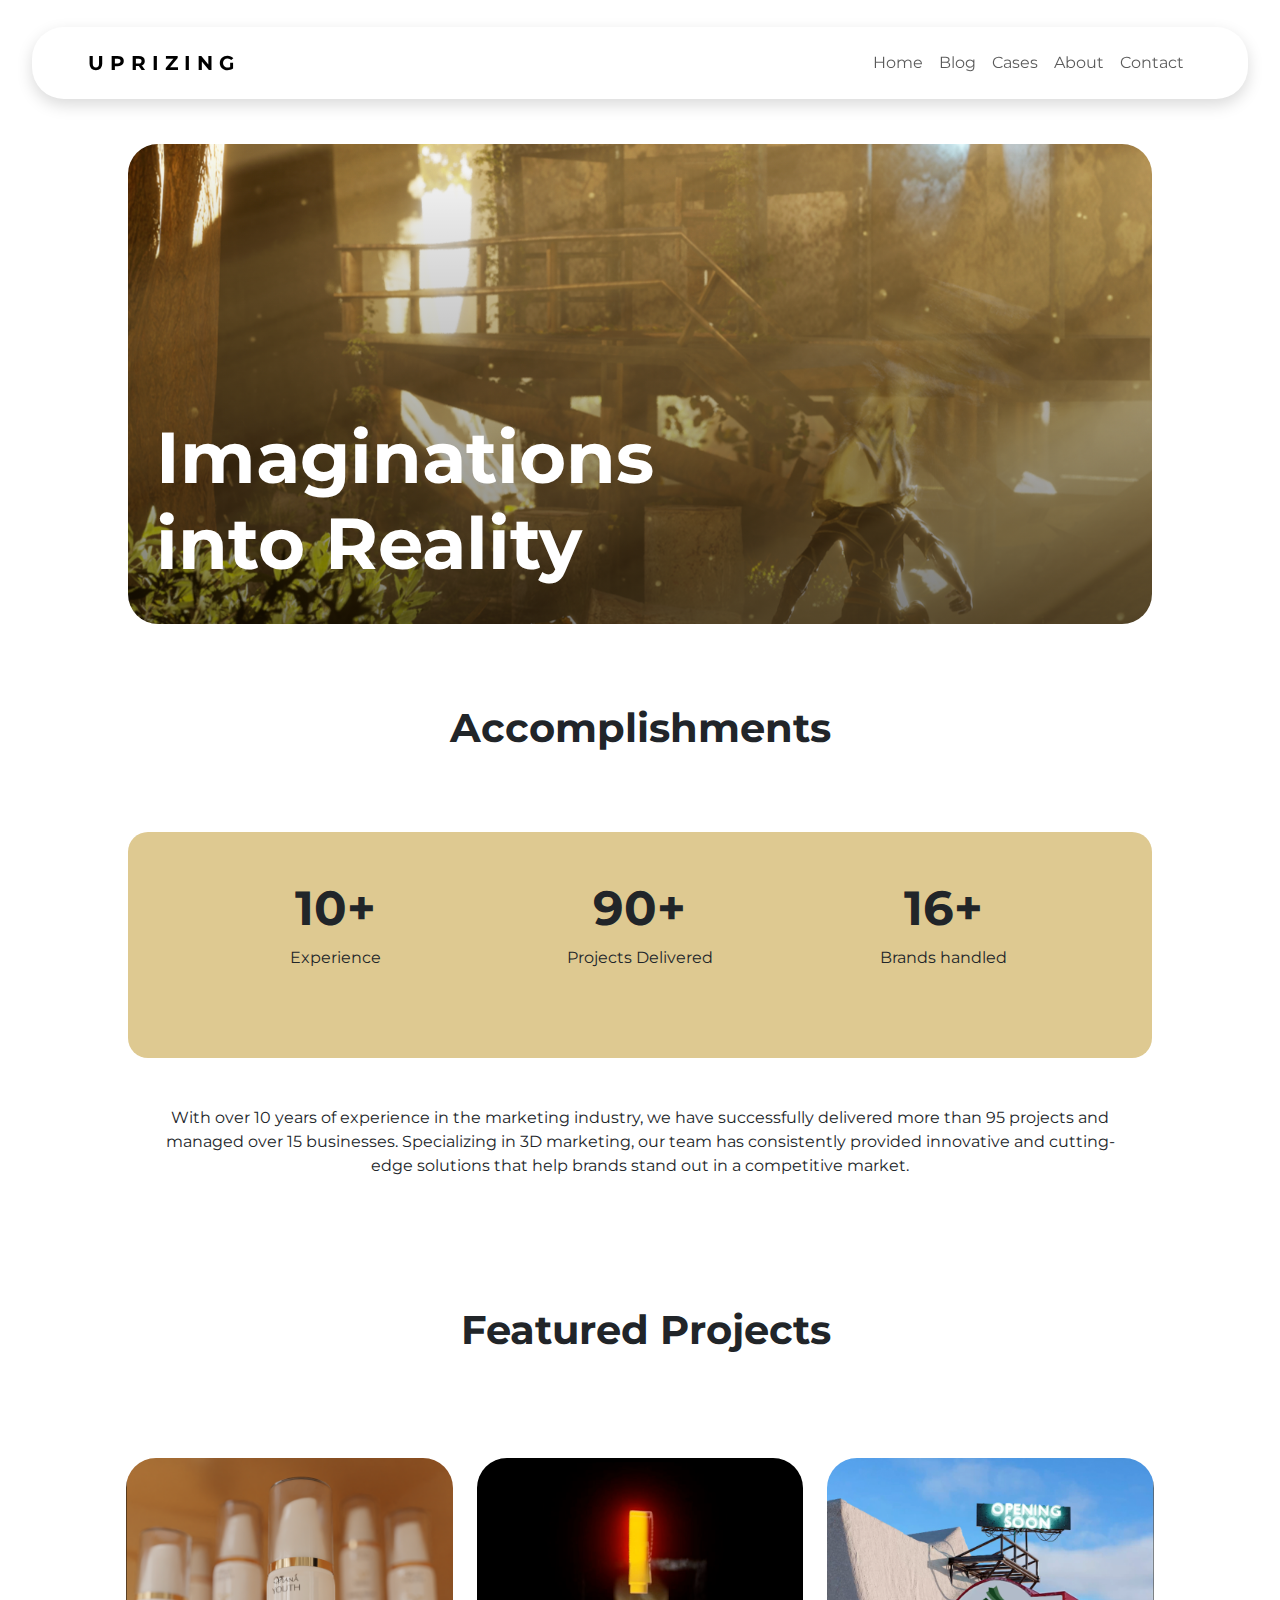
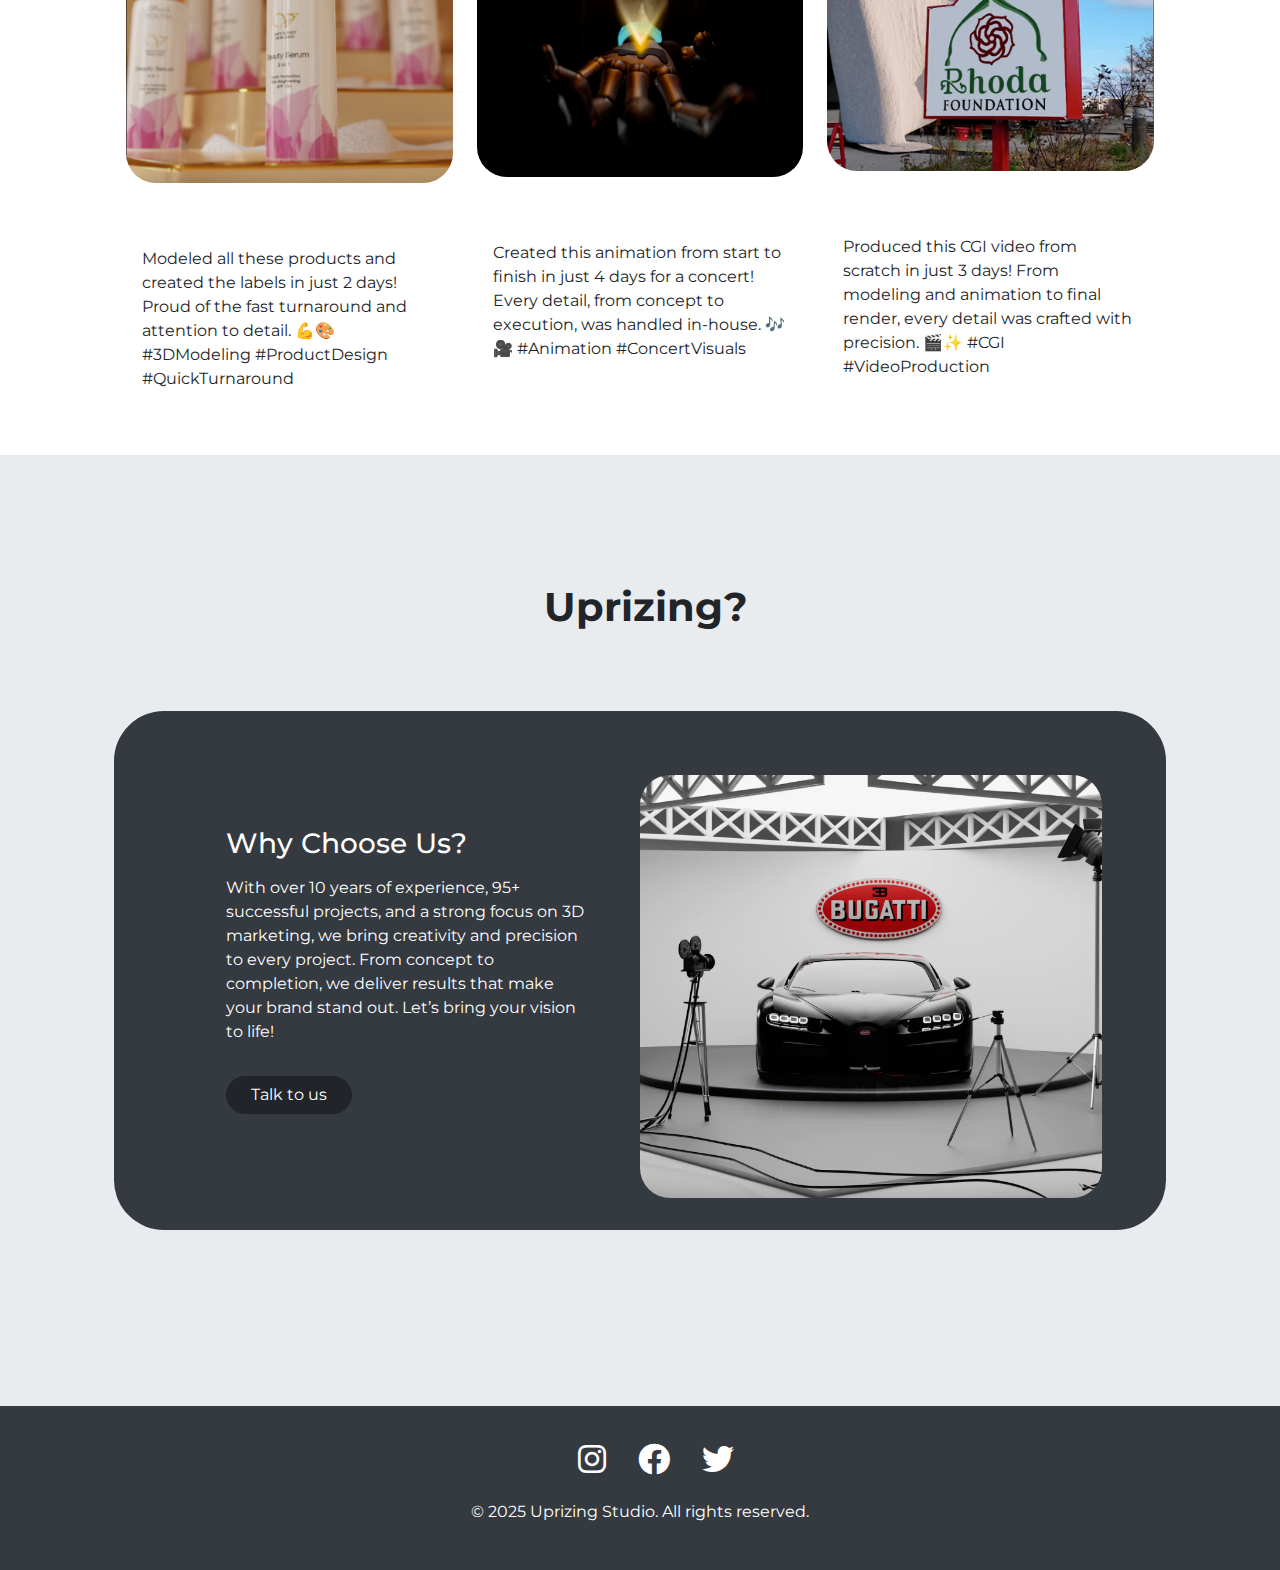
<file: index.html>
<!DOCTYPE html>
<html lang="en" itemscope itemtype="https://schema.org/WebPage">
<head>
  <meta charset="UTF-8">
  <meta name="viewport" content="width=device-width, initial-scale=1.0">
  <title>Uprizing Studios</title>
  
  <!-- Google Fonts: Montserrat -->
  <link href="https://fonts.googleapis.com/css2?family=Montserrat:wght@400;500;600&display=swap" rel="stylesheet">
  
  <!-- Bootstrap CSS -->
  <link href="https://cdn.jsdelivr.net/npm/bootstrap@5.3.3/dist/css/bootstrap.min.css" rel="stylesheet">
  
  <!-- Custom CSS -->
  <link rel="stylesheet" href="css/style.css">
  
  <!-- Material Symbols Font -->
  <link href="https://fonts.googleapis.com/css2?family=Material+Symbols+Outlined" rel="stylesheet" />
  
  <!-- Font Awesome -->
  <link rel="stylesheet" href="https://cdnjs.cloudflare.com/ajax/libs/font-awesome/6.0.0-beta3/css/all.min.css">
  
  <!-- Schema Markup (JSON-LD) for better SEO -->
  <script type="application/ld+json">
    {
      "@context": "https://schema.org",
      "@type": "Organization",
      "name": "Uprizing Studios",
      "url": "https://www.uprizingstudios.com",
      "logo": "https://www.uprizingstudios.com/images/logo.png",
      "contactPoint": {
        "@type": "ContactPoint",
        "telephone": "+1-555-555-5555",
        "contactType": "Customer Service"
      }
    }
  </script>
</head>
<body itemscope itemtype="https://schema.org/WebPage">

  <!-- Skip Link -->
  <a href="#main-content" class="skip-link" role="link" aria-label="Skip to main content"> 
    <span class="material-symbols-outlined">
        arrow_downward
    </span> 
  </a>

  <header role="banner" itemscope itemtype="https://schema.org/WPHeader">
    <nav class="navbar navbar-expand-lg navbar-light custom-navbar" role="navigation" aria-label="Primary Navigation" itemscope itemtype="https://schema.org/SiteNavigationElement">
      <div class="container-fluid px-4">
        <a class="navbar-brand fw-bold" href="index.html" itemprop="url">U P R I Z I N G</a>
        <button class="navbar-toggler" type="button" data-bs-toggle="collapse" data-bs-target="#navbarNav" aria-controls="navbarNav" aria-expanded="false" aria-label="Toggle navigation">
          <span class="navbar-toggler-icon"></span>
        </button>
        <div class="collapse navbar-collapse" id="navbarNav">
          <ul class="navbar-nav ms-auto" role="list">
            <li class="nav-item" role="listitem"><a class="nav-link" href="index.html" role="link">Home</a></li>
            <li class="nav-item" role="listitem"><a class="nav-link" href="blog.html" role="link">Blog</a></li>
            <li class="nav-item" role="listitem"><a class="nav-link" href="cases.html" role="link">Cases</a></li>
            <li class="nav-item" role="listitem"><a class="nav-link" href="about.html" role="link">About</a></li>
            <li class="nav-item" role="listitem"><a class="nav-link" href="contact.html" role="link">Contact</a></li>
          </ul>
        </div>
      </div>
    </nav>
  </header>

  <main role="main" itemscope itemtype="https://schema.org/MainContentOfPage">
    <!-- Hero Section -->
    <section class="hero" role="region" aria-labelledby="hero-heading">
      <div class="container text-center">
        <h1 class="display-2 fw-bold" id="hero-heading" role="heading" aria-level="1" itemprop="headline">Imaginations<br> into Reality</h1>
      </div>
    </section>

    <!-- Stats Section -->
    <section  id="main-content" class="stats text-center" role="region" aria-labelledby="stats-heading">
      <h2 class="display-6 fw-bold" id="stats-heading" role="heading" aria-level="2">Accomplishments</h2>
      <div class="container1">
        <div class="row">
          <div class="col-12 col-md-4 mb-4">
            <h3 class="display-5 fw-bold">10+</h3>
            <p>Experience</p>
          </div>
          <div class="col-12 col-md-4 mb-4">
            <h3 class="display-5 fw-bold">90+</h3>
            <p>Projects Delivered</p>
          </div>
          <div class="col-12 col-md-4 mb-4">
            <h3 class="display-5 fw-bold">16+</h3>
            <p>Brands handled</p>
          </div>
        </div>
      </div>
      <p class="info" role="doc-subtitle">
        With over 10 years of experience in the marketing industry, we have successfully delivered more than 95 projects and managed over 15 businesses. Specializing in 3D marketing, our team has consistently provided innovative and cutting-edge solutions that help brands stand out in a competitive market.
      </p>
    </section>

    <!-- Featured Projects -->
    <section class="py-5" role="region" aria-labelledby="featured-heading">
      <div class="container">
        <h2 class="display-6 fw-bold" id="featured-heading" role="heading" aria-level="2">Featured Projects</h2>
        <div class="row g-4">
          <div class="col-12 col-md-4">
            <div class="card" role="article" itemscope itemtype="https://schema.org/CreativeWork">
              <img src="images/vianabottle.png" class="card-img-top" alt="Project 1" itemprop="image">
              <div class="card-body">
                <p class="card-text" itemprop="description">Modeled all these products and created the labels in just 2 days! Proud of the fast turnaround and attention to detail. 💪🎨 #3DModeling #ProductDesign #QuickTurnaround</p>
              </div>
            </div>
          </div>
          <div class="col-12 col-md-4">
            <div class="card" role="article" itemscope itemtype="https://schema.org/CreativeWork">
              <img src="images/robothand.png" class="card-img-top" alt="Project 2" itemprop="image">
              <div class="card-body">
                <p class="card-text" itemprop="description">Created this animation from start to finish in just 4 days for a concert! Every detail, from concept to execution, was handled in-house. 🎶🎥 #Animation #ConcertVisuals</p>
              </div>
            </div>
          </div>
          <div class="col-12 col-md-4">
            <div class="card" role="article" itemscope itemtype="https://schema.org/CreativeWork">
              <img src="images/cgibrand.png" class="card-img-top" alt="Project 3" itemprop="image">
              <div class="card-body">
                <p class="card-text" itemprop="description">Produced this CGI video from scratch in just 3 days! From modeling and animation to final render, every detail was crafted with precision. 🎬✨ #CGI #VideoProduction</p>
              </div>
            </div>
          </div>
        </div>
      </div>
    </section>

    <!-- Why Us Section -->
    <section class="why-us py-5" role="region" aria-labelledby="why-us-heading">
      <div class="container">
        <h2 class="display-6 fw-bold" id="why-us-heading" role="heading" aria-level="2">Uprizing?</h2>
        <div class="card3">
          <div class="row g-0 align-items-center">
            <div class="col-12 col-md-6 p-5">
              <h3 class="mb-3">Why Choose Us?</h3>
              <p class="card-text">With over 10 years of experience, 95+ successful projects, and a strong focus on 3D marketing, we bring creativity and precision to every project. From concept to completion, we deliver results that make your brand stand out. Let’s bring your vision to life!</p>
              <a href="contact.html" class="btn btn-dark text-white rounded-pill px-4 mt-3" role="button">Talk to us</a>
            </div>
            <div class="col-12 col-md-6">
              <img src="images/bugatticar.png" alt="photo of the Bugatti car" class="img-fluid w-100 h-100 object-fit-cover">
            </div>
          </div>
        </div>
      </div>
    </section>
  </main>

  <footer class="text-center" role="contentinfo" itemscope itemtype="https://schema.org/WPFooter">
    <div class="social-links">
      <ul role="list">
        <li role="listitem"><a href="#" role="link"><i class="fab fa-instagram"></i></a></li>
        <li role="listitem"><a href="#" role="link"><i class="fab fa-facebook"></i></a></li>
        <li role="listitem"><a href="#" role="link"><i class="fab fa-twitter"></i></a></li>
      </ul>
    </div>
    <div class="container">
      <p>&copy; 2025 Uprizing Studio. All rights reserved.</p>
    </div>
  </footer>

  <!-- Bootstrap JS -->
  <script src="https://cdn.jsdelivr.net/npm/bootstrap@5.3.3/dist/js/bootstrap.bundle.min.js"></script>
</body>
</html>
</file>
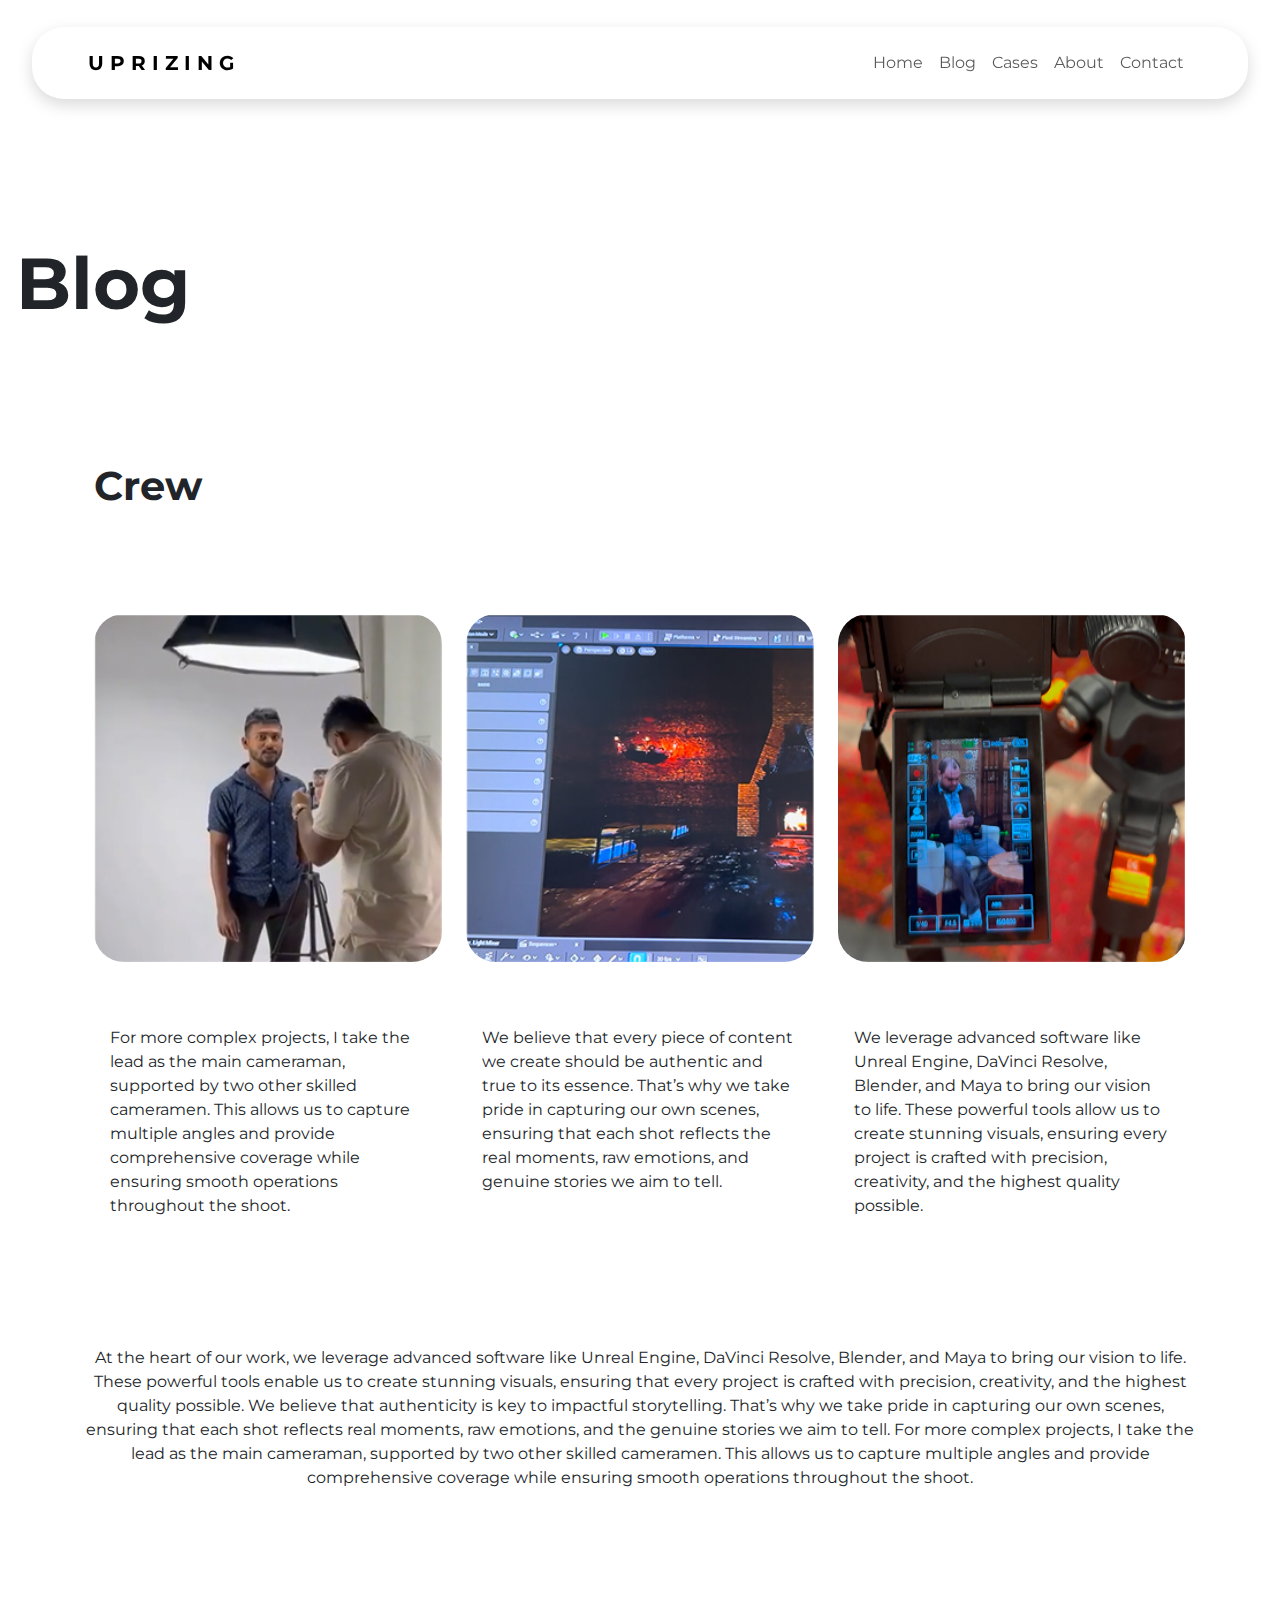
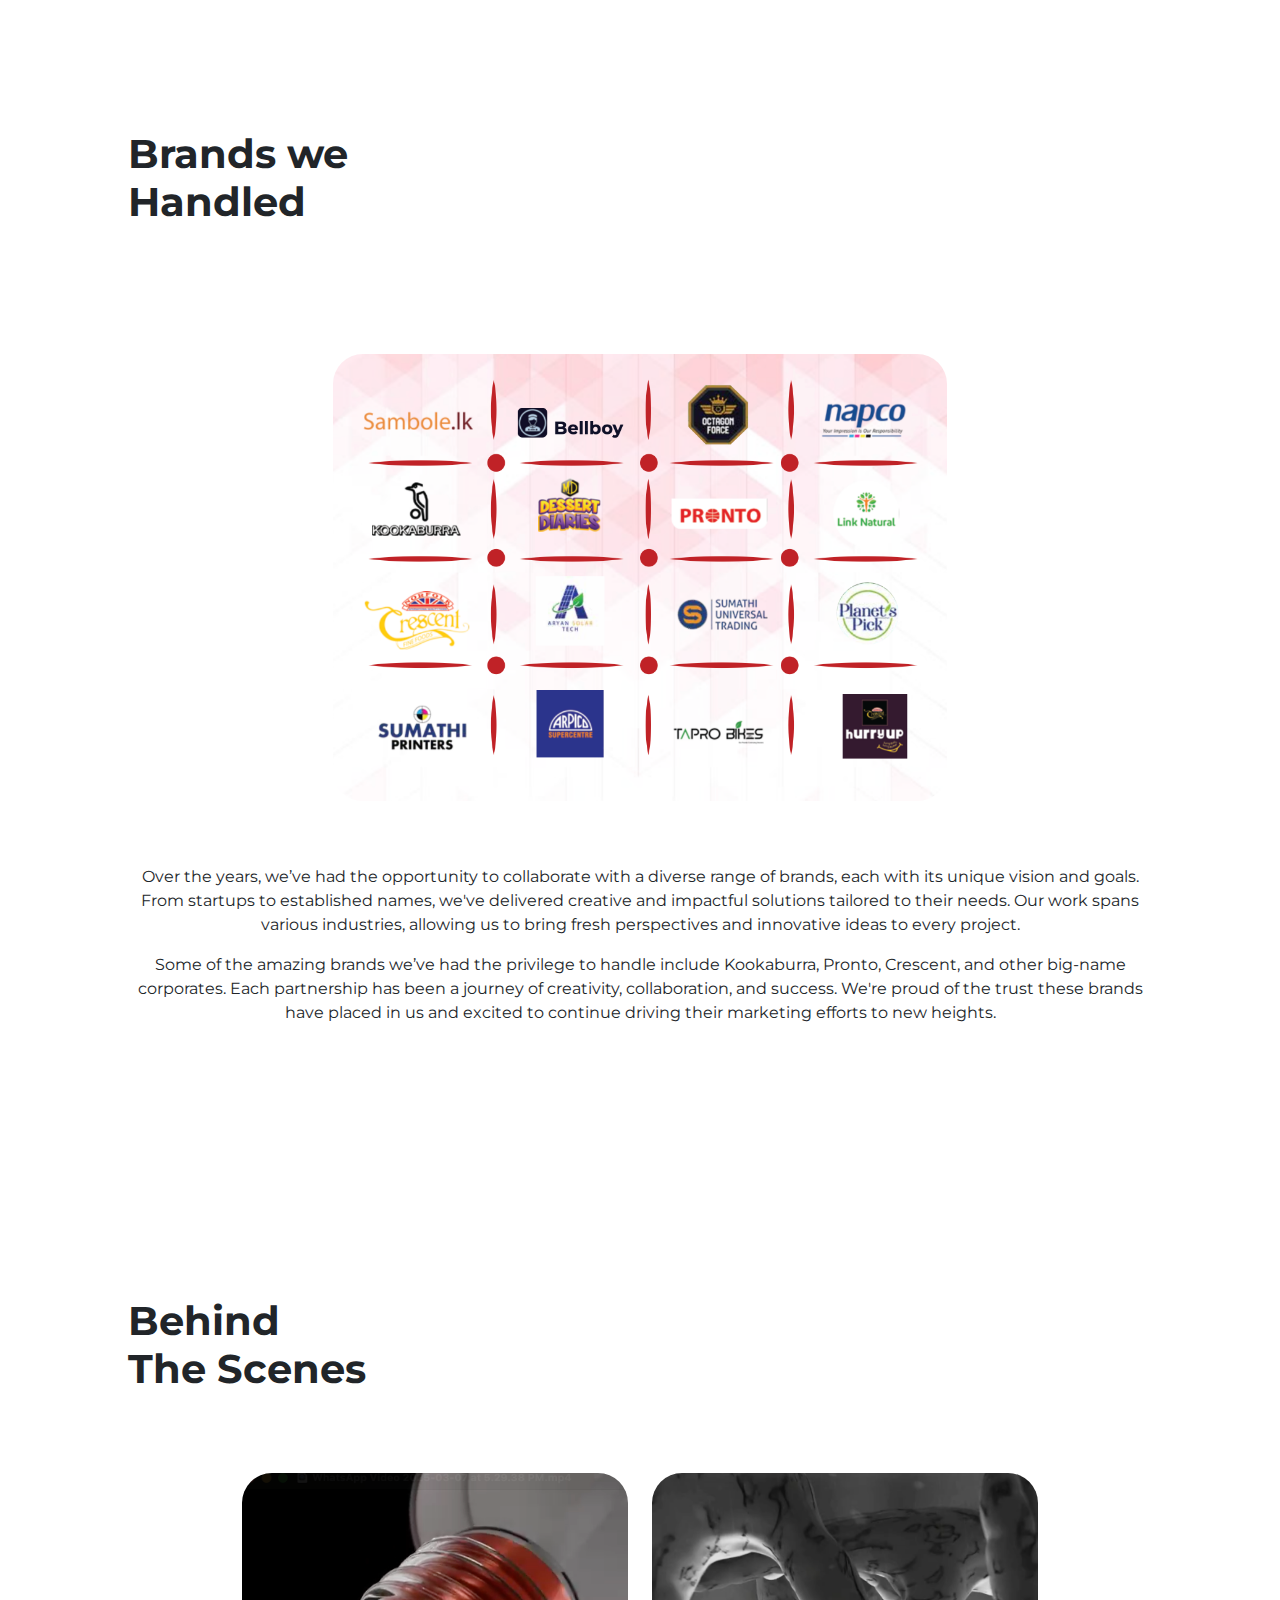
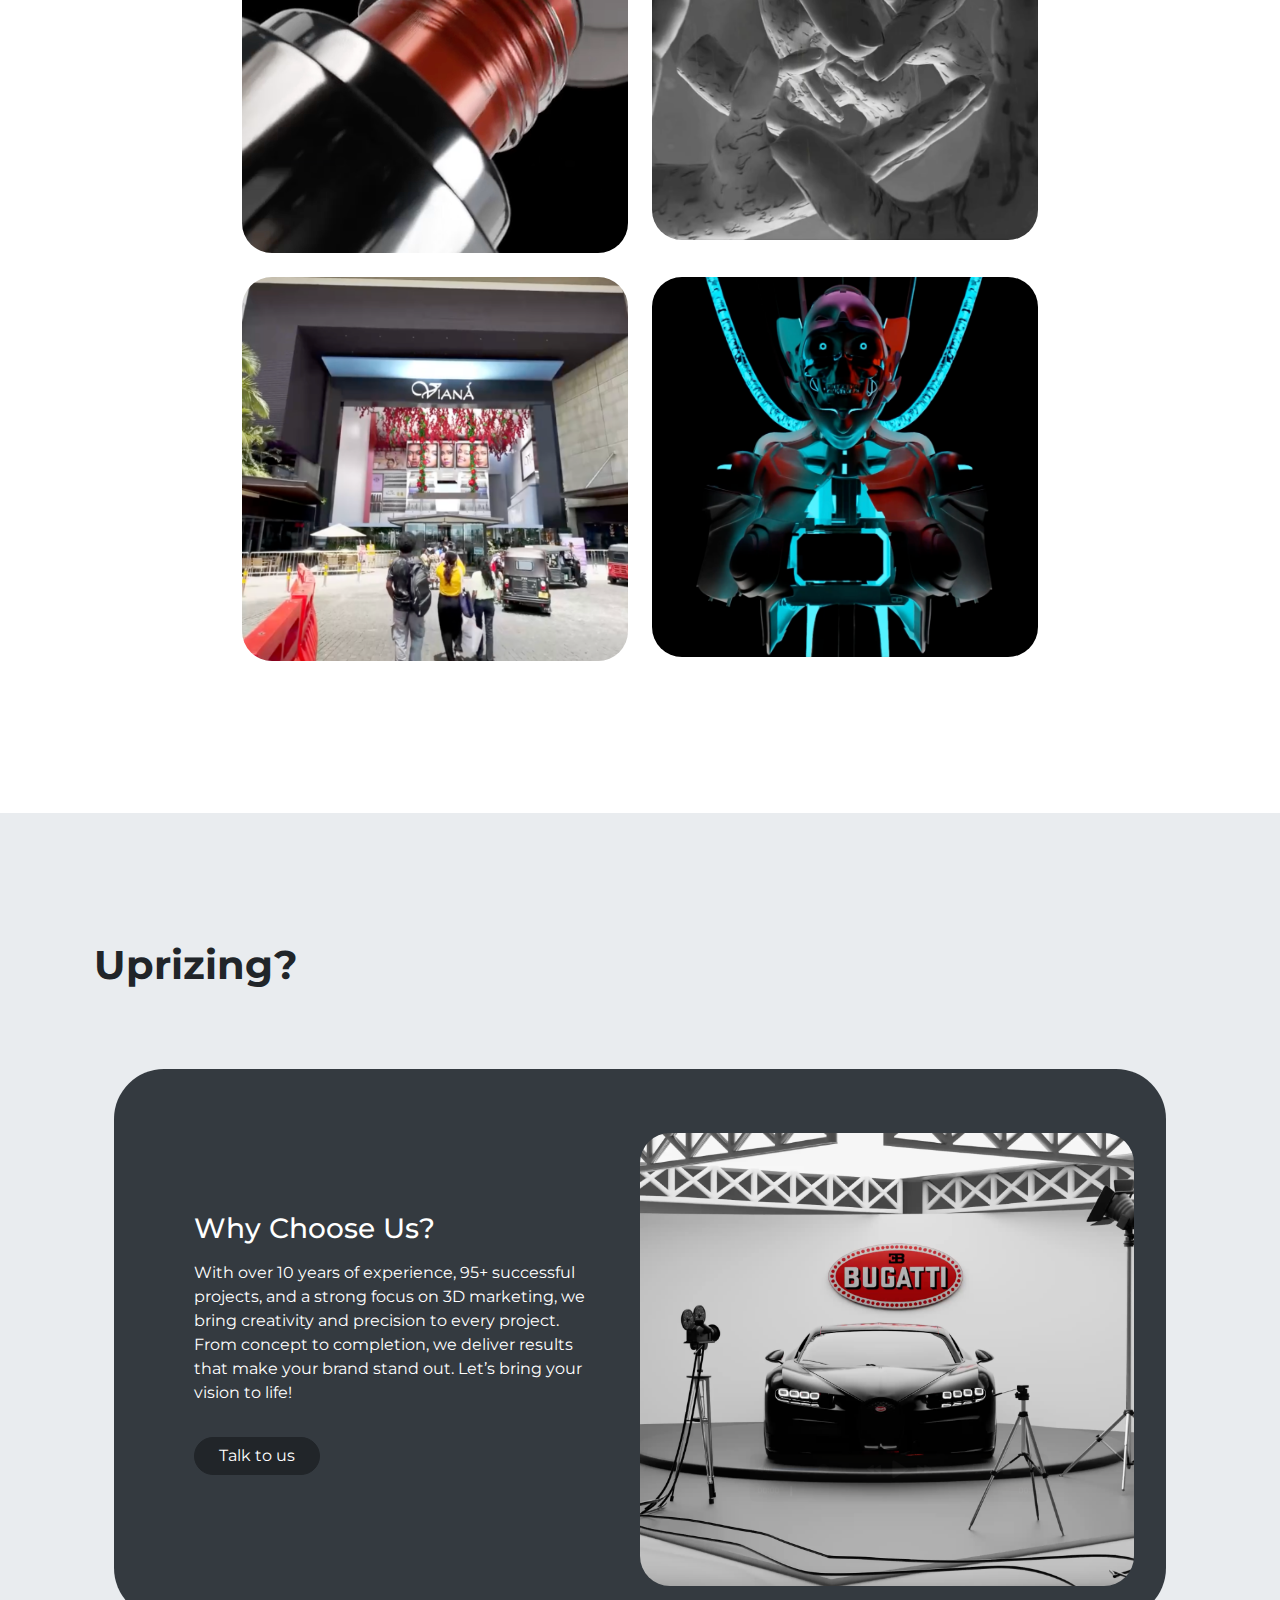
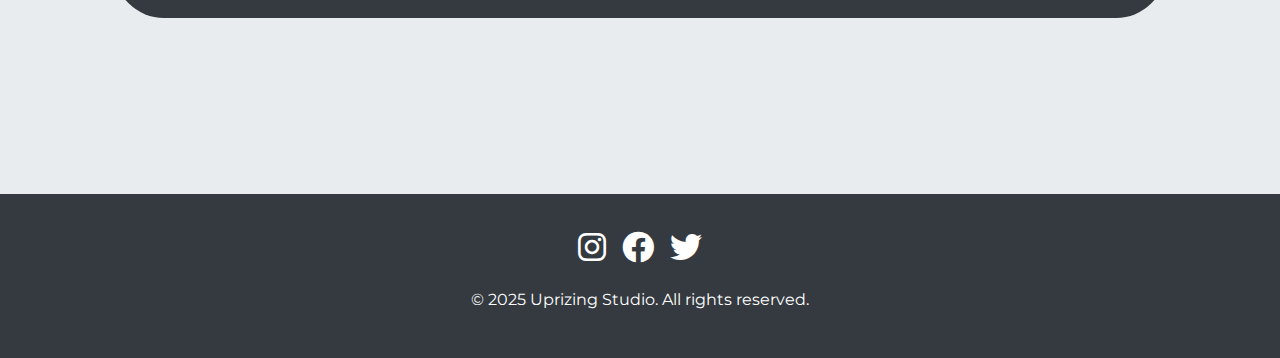
<file: blog.html>
<!DOCTYPE html>
<html lang="en" itemscope itemtype="https://schema.org/WebPage">
<head>
  <meta charset="UTF-8">
  <meta name="viewport" content="width=device-width, initial-scale=1.0">
  <title>Uprizing Studios</title>

  <!-- SEO Meta -->
  <meta name="description" content="Explore behind-the-scenes content, crew highlights, and brand collaborations by Uprizing Studios. Discover the creative process and vision behind the lens.">

  <!-- Google Fonts: Montserrat -->
  <link href="https://fonts.googleapis.com/css2?family=Montserrat:wght@400;500;600&display=swap" rel="stylesheet">

  <!-- Bootstrap CSS -->
  <link href="https://cdn.jsdelivr.net/npm/bootstrap@5.3.3/dist/css/bootstrap.min.css" rel="stylesheet">

  <!-- Custom CSS -->
  <link rel="stylesheet" href="css/blog.css">

  <!-- Material Symbols Font -->
  <link href="https://fonts.googleapis.com/css2?family=Material+Symbols+Outlined" rel="stylesheet" />

  <!-- Font Awesome -->
  <link rel="stylesheet" href="https://cdnjs.cloudflare.com/ajax/libs/font-awesome/6.0.0-beta3/css/all.min.css">

  <!-- Schema Markup (JSON-LD) for better SEO -->
  <script type="application/ld+json">
    {
      "@context": "https://schema.org",
      "@type": "Organization",
      "name": "Uprizing Studios",
      "url": "https://www.uprizingstudios.com",
      "logo": "https://www.uprizingstudios.com/images/logo.png",
      "contactPoint": {
        "@type": "ContactPoint",
        "telephone": "+1-555-555-5555",
        "contactType": "Customer Service"
      }
    }
  </script>
</head>
<body itemscope itemtype="https://schema.org/WebPage">

  <!-- Skip Link -->
  <a href="#main-content" class="skip-link" role="link" aria-label="Skip to main content"> 
    <span class="material-symbols-outlined">arrow_downward</span> 
  </a>

  <header>
    <nav class="navbar navbar-expand-lg navbar-light custom-navbar" role="navigation">
      <div class="container-fluid px-4">
        <a class="navbar-brand fw-bold" href="index.html">U P R I Z I N G</a>
        <button class="navbar-toggler" type="button" data-bs-toggle="collapse" data-bs-target="#navbarNav" aria-controls="navbarNav" aria-expanded="false" aria-label="Toggle navigation">
          <span class="navbar-toggler-icon"></span>
        </button>
        <div class="collapse navbar-collapse" id="navbarNav">
          <ul class="navbar-nav ms-auto">
            <li class="nav-item"><a class="nav-link" href="index.html">Home</a></li>
            <li class="nav-item"><a class="nav-link" href="blog.html">Blog</a></li>
            <li class="nav-item"><a class="nav-link" href="cases.html">Cases</a></li>
            <li class="nav-item"><a class="nav-link" href="about.html">About</a></li>
            <li class="nav-item"><a class="nav-link" href="contact.html">Contact</a></li>
          </ul>
        </div>
      </div>
    </nav>
  </header>

  <main id="main-content">
    <h1 class="display-2 fw-bold">Blog</h1>

    <!-- Featured Projects -->
    <section class="py-5">
      <div class="container">
        <h2 class="display-6 fw-bold" role="heading" aria-level="2">
          <span class="d-block">Crew</span>
        </h2>
        <div class="row g-4">
          <div class="col-12 col-md-4">
            <div class="card" role="article">
              <img src="images/image.png" class="card-img-top img-fluid" alt="Image of Anjana Dias taking a photo" loading="lazy">
              <div class="card-body">
                <p class="card-text">For more complex projects, I take the lead as the main cameraman, supported by two other skilled cameramen. This allows us to capture multiple angles and provide comprehensive coverage while ensuring smooth operations throughout the shoot.</p>
              </div>
            </div>
          </div>
          <div class="col-12 col-md-4">
            <div class="card" role="article">
              <img src="images/image-2.png" class="card-img-top img-fluid" alt="Image of tools that we use" loading="lazy">
              <div class="card-body">
                <p class="card-text">We believe that every piece of content we create should be authentic and true to its essence. That’s why we take pride in capturing our own scenes, ensuring that each shot reflects the real moments, raw emotions, and genuine stories we aim to tell.</p>
              </div>
            </div>
          </div>
          <div class="col-12 col-md-4">
            <div class="card" role="article">
              <img src="images/image-1.png" class="card-img-top img-fluid" alt="Image of a camera screen during an interview" loading="lazy">
              <div class="card-body">
                <p class="card-text">We leverage advanced software like Unreal Engine, DaVinci Resolve, Blender, and Maya to bring our vision to life. These powerful tools allow us to create stunning visuals, ensuring every project is crafted with precision, creativity, and the highest quality possible.</p>
              </div>
            </div>
          </div>
        </div>
        <p class="info">At the heart of our work, we leverage advanced software like Unreal Engine, DaVinci Resolve, Blender, and Maya to bring our vision to life. These powerful tools enable us to create stunning visuals, ensuring that every project is crafted with precision, creativity, and the highest quality possible. We believe that authenticity is key to impactful storytelling. That’s why we take pride in capturing our own scenes, ensuring that each shot reflects real moments, raw emotions, and the genuine stories we aim to tell. For more complex projects, I take the lead as the main cameraman, supported by two other skilled cameramen. This allows us to capture multiple angles and provide comprehensive coverage while ensuring smooth operations throughout the shoot.</p>
      </div>
    </section>

    <section class="sec-2 py-5">
      <h2 class="display-6 fw-bold" role="heading" aria-level="2">
        <span class="d-block">Brands we</span>
        <span class="d-block">Handled</span>
      </h2>
      <img class="img img-fluid" src="images/brands.png" alt="Logos of brands that Anjana has handled" loading="lazy">
      <p>Over the years, we’ve had the opportunity to collaborate with a diverse range of brands, each with its unique vision and goals. From startups to established names, we've delivered creative and impactful solutions tailored to their needs. Our work spans various industries, allowing us to bring fresh perspectives and innovative ideas to every project.</p>
      <p>Some of the amazing brands we’ve had the privilege to handle include Kookaburra, Pronto, Crescent, and other big-name corporates. Each partnership has been a journey of creativity, collaboration, and success. We're proud of the trust these brands have placed in us and excited to continue driving their marketing efforts to new heights.</p>
    </section>

    <section class="sec-3 py-5">
      <h2 class="display-6 fw-bold" role="heading" aria-level="2">
        <span class="d-block">Behind</span>
        <span class="d-block">The Scenes</span>
      </h2>
      <div class="row">
        <div class="col-12 col-md-6 mb-4">
          <img src="images/cosmetics.png" alt="Behind the scenes of a cosmetics shoot" class="img-fluid w-100" loading="lazy">
        </div>
        <div class="col-12 col-md-6 mb-4">
          <img src="images/handanimation.png" alt="Hand animation production process" class="img-fluid w-100" loading="lazy">
        </div>
        <div class="col-12 col-md-6 mb-4">
          <img src="images/cgivid.png" alt="CGI visual editing in process" class="img-fluid w-100" loading="lazy">
        </div>
        <div class="col-12 col-md-6 mb-4">
          <img src="images/robot.png" alt="Robot animation render" class="img-fluid w-100" loading="lazy">
        </div>
      </div>
    </section>

    <section class="why-us py-5" role="region" aria-labelledby="why-us-heading">
      <div class="container">
        <h2 class="display-6 fw-bold" id="why-us-heading" role="heading" aria-level="2">Uprizing?</h2>
        <div class="card3">
          <div class="row g-0 align-items-center">
            <div class="col-12 col-md-6 p-5">
              <h3 class="mb-3">Why Choose Us?</h3>
              <p class="card-text">With over 10 years of experience, 95+ successful projects, and a strong focus on 3D marketing, we bring creativity and precision to every project. From concept to completion, we deliver results that make your brand stand out. Let’s bring your vision to life!</p>
              <a href="contact.html" class="btn btn-dark text-white rounded-pill px-4 mt-3">Talk to us</a>
            </div>
            <div class="col-12 col-md-6">
              <img src="images/bugatticar.png" alt="Photo of a Bugatti car used in a project" class="img-fluid w-100 h-100 object-fit-cover" loading="lazy">
            </div>
          </div>
        </div>
      </div>
    </section>
  </main>

  <footer class="text-center" role="contentinfo">
    <div class="social-links">
      <ul class="list-unstyled d-flex justify-content-center gap-3" role="list">
        <li role="listitem"><a href="#" role="link"><i class="fab fa-instagram"></i></a></li>
        <li role="listitem"><a href="#" role="link"><i class="fab fa-facebook"></i></a></li>
        <li role="listitem"><a href="#" role="link"><i class="fab fa-twitter"></i></a></li>
      </ul>
    </div>
    <div class="container">
      <p>© 2025 Uprizing Studio. All rights reserved.</p>
    </div>
  </footer>

  <!-- Bootstrap JS -->
  <script src="https://cdn.jsdelivr.net/npm/bootstrap@5.3.3/dist/js/bootstrap.bundle.min.js"></script>
</body>
</html>
</file>
<file: css/style.css>
/* Global Font Settings */
body {
    font-family: 'Montserrat', sans-serif; /* Default font-family applied to the body */
}

/* Navbar Link Hover Underline */
.navbar-nav .nav-item .nav-link {
    position: relative;
    transition: color 0.3s ease; /* Smooth transition for color */
  }
  
  /* Add underline on hover */
  .navbar-nav .nav-item .nav-link:hover {
    color: #ff5722; /* Optional: Change color on hover */
  }
  
  .navbar-nav .nav-item .nav-link::after {
    content: '';
    position: absolute;
    bottom: 0;
    left: 0;
    width: 0;
    height: 2px; /* Thickness of the underline */
    background-color: #ff5722; /* Underline color */
    transition: width 0.3s ease; /* Smooth transition for underline */
  }
  
  .navbar-nav .nav-item .nav-link:hover::after {
    width: 100%; /* Full width underline on hover */
  }
  

/* Custom Navbar Styling */
.custom-navbar {
    position: fixed; /* Navbar stays fixed at the top */
    top: 3%; /* Adjusted to be 3% from the top */
    left: 50%; /* Positioned at the center horizontally */
    transform: translateX(-50%); /* Centering the navbar */
    width: 90vw; /* Takes 90% of the viewport width */
    padding: 2rem; /* Padding inside the navbar */
    display: flex; /* Flexbox for layout */
    align-items: center; /* Vertically aligns the items in the navbar */
    justify-content: space-between; /* Spacing between navbar items */
    border-radius: 5rem; /* Rounded corners */
    box-shadow: 0 6px 16px rgba(0, 0, 0, 0.15); /* Shadow effect for depth */
    background-color: #ffffff; /* White background */
    z-index: 1030; /* Ensures navbar is above other elements */
}

/* Hero Section Styling */
.hero {
    position: relative; /* Positioning for the background image */
    background:
        linear-gradient(rgba(0, 0, 0, 0.018), rgba(0, 0, 0, 0.524)), /* Gradient overlay */
        url(../images/game.png) center/cover no-repeat; /* Background image */
    color: white; /* Text color */
    display: flex; /* Flexbox for centering */
    justify-content: center; /* Centering content horizontally */
    align-items: center; /* Centering content vertically */
    border-radius: 30px; /* Rounded corners */
    margin: 10rem auto; /* Spacing from top and center aligned */
    height: 40rem; /* Fixed height */
    width: 80%; /* Width of the hero section */
}

 /* Basic skip link styling */
 .skip-link {
    position: fixed;
    top: 42rem;
    right: 3rem;
    background-color: #d0d0d0d1;
    color: rgb(48, 48, 48);
    padding: 15px 15px;
    border-radius: 40px;
    font-size: 20px;
    z-index: 1000; /* Make sure it stays on top of other content */
    text-decoration: none;
    display: block;
    box-shadow: 0px 0px 15px rgba(0, 0, 0, 0.3);
  }

/* Styling for Heading inside Hero Section */
h1 {
    padding-top: 25rem; /* Adds padding at the top */
    padding-left: 3rem; /* Adds padding to the left */
    text-align: left; /* Align text to the left */
}

/* Styling for Heading 2 */
h2 {
    margin-top: 5rem; /* Adds margin at the top */
    margin-bottom: 5rem; /* Adds margin at the bottom */
    text-align: left; /* Align text to the left */
    padding-left: 8rem; /* Adds left padding */
}

/* Row styling */
.row {
    margin: 0 auto; /* Centers the row */
}

/* Container Styling for Stats Section */
.container1 {
    background-color: #DEC991; /* Light yellow background */
    padding: 5rem 2rem; /* Padding inside the container */
    border-radius: 20px; /* Rounded corners */
    margin: auto; /* Centers the container */
    width: 60%; /* Sets width */
}

/* Stats Section Styling */
.stats {
    justify-content: center; /* Centering stats items */
}

.stats .info {
    margin: 5rem auto 0; /* Center aligned info text */
    max-width: 1000px; /* Max width for the content */
    padding: 0 1rem; /* Padding around text */
}

/* Row div styling */
.row div {
    gap: 5rem; /* Space between columns */
}

/* Card Styling */
.card {
    border: none; /* Removes default card border */
}

.card img {
    border-radius: 30px; /* Rounded corners for card images */
    margin-bottom: -2rem; /* Negative margin to adjust positioning */
}

/* Card3 Section Styling */
.card3 {
    background-color: #343a40; /* Dark background color */
    padding: 3rem; /* Padding inside the card */
    margin: 0 auto 8rem; /* Center aligned with bottom margin */
    border-radius: 50px; /* Rounded corners */
    color: #fff; /* White text color */
    max-width: 1200px; /* Max width for the card */
}

img {
    border-radius: 30px; /* Rounded corners for images */
}

/* Why Us Section Styling */
.why-us {
    background-color: #e9ecef; /* Light gray background */
    padding: 60px 0; /* Padding at top and bottom */
}

/* Social Links Styling */
.social-links ul {
    display: flex; /* Flexbox for layout */
    text-decoration: none; /* Removes default underlines */
    list-style: none; /* Removes bullet points */
    justify-content: center; /* Centers the list items */
    gap: 2rem; /* Spacing between items */
    font-size: 2rem; /* Font size for icons */
}

/* Font Awesome icons color */
.fab {
    color: #fff; /* White color for icons */
}

/* Footer Styling */
footer {
    background-color: #343a40; /* Dark background */
    color: white; /* White text color */
    padding: 30px 0; /* Padding inside the footer */
    justify-content: center; /* Centers the content */
}

/* Media Query for Tablets */
@media (min-width: 600px) and (max-width: 850px) {

    .skip-link {
        display: none;
    }

    .hero {
        margin: 8rem auto; /* Reduced margin */
        height: 30rem; /* Adjusted height */
    }

    h1 {
        padding-top: 15rem; /* Adjusted padding */
        padding-left: 1rem; /* Reduced padding */
        font-size: 2rem; /* Smaller font size */
        text-align: left; /* Left aligned */
    }

    h2 {
        text-align: center; /* Centered text */
        padding-left: 0; /* Removed left padding */
    }

    .stats {
        margin: auto; /* Center aligned */
        width: 90%; /* Adjusted width */
    }

    .card3 {
        padding: 2rem; /* Reduced padding */
        margin: 2rem 1rem 5rem; /* Adjusted margins */
    }

    .card-text {
        font-size: .7rem; /* Smaller font size */
    }

    .custom-navbar {
        width: 95vw; /* Adjusted width */
        padding: 1rem; /* Reduced padding */
        border-radius: 2rem; /* Rounded corners */
    }
}

/* Media Query for Medium Screens */
@media (min-width: 600px) and (max-width: 1368px) {
    .custom-navbar {
        width: 95vw; /* Adjusted width */
        padding: 1rem 2rem; /* Adjusted padding */
        border-radius: 2rem; /* Rounded corners */
    }

    .skip-link {
        display: none;
    }

    .hero {
        margin: auto; /* Centered */
        margin-top: 9rem; /* Adjusted margin */
        height: 30rem; /* Adjusted height */
    }

    h1 {
        padding-top: 15rem; /* Adjusted padding */
        padding-left: 1rem; /* Adjusted padding */
        font-size: 2.5rem; /* Increased font size */
        text-align: left; /* Left aligned */
    }

    h2 {
        padding-left: inherit; /* Inherited padding */
        text-align: center; /* Center aligned */
    }

    .row {
        margin-left: 2rem; /* Adjusted margins */
        margin-right: 2rem;
    }

    .container1 {
        margin: auto; /* Center aligned */
        width: 80%; /* Adjusted width */
        padding: 3rem 1.5rem; /* Adjusted padding */
    }

    .stats .info {
        margin: auto; /* Center aligned */
        width: 80%; /* Adjusted width */
        margin-top: 3rem; /* Adjusted margin */
        text-align: center; /* Center aligned */
    }

    .card3 {
        margin-left: 2rem; /* Adjusted margins */
        margin-right: 2rem;
        padding: 2rem; /* Adjusted padding */
    }

    .card3 .row {
        text-align: left; /* Left aligned */
    }

    .card3 img {
        margin-top: 2rem; /* Adjusted margin */
    }

    footer {
        text-align: center; /* Centered footer content */
    }
}

/* Media Query for Small Screens */
@media (max-width: 767px) {
    .hero {
        flex-direction: column; /* Stacked layout */
        padding: 2rem 1rem; /* Adjusted padding */
        text-align: center; /* Center aligned text */
        height: auto; /* Automatic height */
    }

    .skip-link {
        display: none;
    }

    h1 {
        padding-top: 10rem; /* Adjusted padding */
        padding-left: 0; /* Removed padding */
    }

    h2 {
        padding-left: 2rem; /* Adjusted padding */
    }

    .container1 {
        margin: auto; /* Centered container */
        width: 60%; /* Adjusted width */
    }

    .row {
        margin: 0; /* Removed margin */
        padding: 0 1rem; /* Adjusted padding */
    }

    .stats .row,
    .featured-projects .row {
        flex-direction: column; /* Stacked layout */
        align-items: center; /* Center aligned */
    }

    .card3 {
        font-size: 1rem; /* Adjusted font size */
        padding: inherit; /* Inherited padding */
        margin: auto; /* Center aligned */
        padding-bottom: 2rem;
        width: 90%; /* Adjusted width */
    }

    .info {
        margin: auto; /* Center aligned */
        width: 80%; /* Adjusted width */
    }
}
</file>
<file: css/blog.css>
/* Global Font Settings */
body {
    font-family: 'Montserrat', sans-serif; /* Default font-family applied to the body */
}

/* Navbar Link Hover Underline */
.navbar-nav .nav-item .nav-link {
    position: relative;
    transition: color 0.3s ease; /* Smooth transition for color */
  }
  
  /* Add underline on hover */
  .navbar-nav .nav-item .nav-link:hover {
    color: #ff5722; /* Optional: Change color on hover */
  }
  
  .navbar-nav .nav-item .nav-link::after {
    content: '';
    position: absolute;
    bottom: 0;
    left: 0;
    width: 0;
    height: 2px; /* Thickness of the underline */
    background-color: #ff5722; /* Underline color */
    transition: width 0.3s ease; /* Smooth transition for underline */
  }
  
  .navbar-nav .nav-item .nav-link:hover::after {
    width: 100%; /* Full width underline on hover */
  }
  

/* Custom Navbar Styling */
.custom-navbar {
    position: fixed; /* Navbar stays fixed at the top */
    top: 3%; /* Adjusted to be 3% from the top */
    left: 50%; /* Positioned at the center horizontally */
    transform: translateX(-50%); /* Centering the navbar */
    width: 90vw; /* Takes 90% of the viewport width */
    padding: 2rem; /* Padding inside the navbar */
    display: flex; /* Flexbox for layout */
    align-items: center; /* Vertically aligns the items in the navbar */
    justify-content: space-between; /* Spacing between navbar items */
    border-radius: 5rem; /* Rounded corners */
    box-shadow: 0 6px 16px rgba(0, 0, 0, 0.15); /* Shadow effect for depth */
    background-color: #ffffff; /* White background */
    z-index: 1030; /* Ensures navbar is above other elements */
}

/* Styling for Heading inside Hero Section */
h1 {
    padding-top: 9rem; /* Adds padding at the top */
    padding-left: 3rem; /* Adds padding to the left */
    text-align: left; /* Align text to the left */
}

/* Styling for Heading 2 */
h2 {
    margin-top: 5rem; /* Adds margin at the top */
    margin-bottom: 5rem; /* Adds margin at the bottom */
    text-align: left; /* Align text to the left */
    padding-left: 2rem; /* Adds left padding */
}

.info {
    margin-top: 7rem;
    text-align: center;
}

.sec-2 {
    margin: auto;
    width: 80%;
    margin-bottom: 5rem;
}

.img {
    display: block; /* Makes the image a block element */
    margin: auto; /* Centers the image horizontally */
    margin-bottom: 4rem;
    width: 60%;
}

.sec-2 p {
    text-align: center;
}

.sec-2 h2 {
    padding: inherit;
}

.sec-3 {
    margin: auto;
    width: 80%;
    margin-bottom: 5rem;
}

.row {
    margin: auto;
    width: inherit;
}

/* Row styling */
.row {
    margin: 0 auto; /* Centers the row */
}

/* Container Styling for Stats Section */
.container1 {
    background-color: #DEC991; /* Light yellow background */
    padding: 5rem 2rem; /* Padding inside the container */
    border-radius: 20px; /* Rounded corners */
    margin: auto; /* Centers the container */
    width: 60%; /* Sets width */
}

/* Stats Section Styling */
.stats {
    justify-content: center; /* Centering stats items */
}

.stats .info {
    margin: 5rem auto 0; /* Center aligned info text */
    max-width: 1000px; /* Max width for the content */
    padding: 0 1rem; /* Padding around text */
}

/* Row div styling */
.row div {
    gap: 5rem; /* Space between columns */
}

/* Card Styling */
.card {
    border: none; /* Removes default card border */
}

.card img {
    border-radius: 30px; /* Rounded corners for card images */
    margin-bottom: -2rem; /* Negative margin to adjust positioning */
}

/* Card3 Section Styling */
.card3 {
    background-color: #343a40; /* Dark background color */
    padding: 3rem; /* Padding inside the card */
    margin: 0 auto 8rem; /* Center aligned with bottom margin */
    border-radius: 50px; /* Rounded corners */
    color: #fff; /* White text color */
    max-width: 1200px; /* Max width for the card */
}

img {
    border-radius: 30px; /* Rounded corners for images */
}

/* Why Us Section Styling */
.why-us {
    background-color: #e9ecef; /* Light gray background */
    padding: 60px 0; /* Padding at top and bottom */
}

/* Social Links Styling */
.social-links ul {
    display: flex; /* Flexbox for layout */
    text-decoration: none; /* Removes default underlines */
    list-style: none; /* Removes bullet points */
    justify-content: center; /* Centers the list items */
    gap: 2rem; /* Spacing between items */
    font-size: 2rem; /* Font size for icons */
}

/* Font Awesome icons color */
.fab {
    color: #fff; /* White color for icons */
}

/* Footer Styling */
footer {
    background-color: #343a40; /* Dark background */
    color: white; /* White text color */
    padding: 30px 0; /* Padding inside the footer */
    justify-content: center; /* Centers the content */
}

/* Media Query for Tablets */
@media (min-width: 600px) and (max-width: 850px) {

    .skip-link {
        display: none;
    }

    .hero {
        margin: 8rem auto; /* Reduced margin */
        height: 30rem; /* Adjusted height */
    }

    h1 {
        padding-top: 15rem; /* Adjusted padding */
        padding-left: 1rem; /* Reduced padding */
        font-size: 2rem; /* Smaller font size */
        text-align: left; /* Left aligned */
    }

    h2 {
        text-align: left; /* Centered text */
        padding-left: 0; /* Removed left padding */
    }

    

    .card3 {
        padding: 2rem; /* Reduced padding */
        margin: 2rem 1rem 5rem; /* Adjusted margins */
    }

    .row {
        margin: auto;
        width: inherit;
    }

    .card-text {
        font-size: .7rem; /* Smaller font size */
    }

    .custom-navbar {
        width: 95vw; /* Adjusted width */
        padding: 1rem; /* Reduced padding */
        border-radius: 2rem; /* Rounded corners */
    }
}

/* Media Query for Medium Screens */
@media (min-width: 600px) and (max-width: 1368px) {
    .custom-navbar {
        width: 95vw; /* Adjusted width */
        padding: 1rem 2rem; /* Adjusted padding */
        border-radius: 2rem; /* Rounded corners */
    }

    .skip-link {
        display: none;
    }

    .hero {
        margin: auto; /* Centered */
        margin-top: 9rem; /* Adjusted margin */
        height: 30rem; /* Adjusted height */
    }

    h1 {
        padding-top: 15rem; /* Adjusted padding */
        padding-left: 1rem; /* Adjusted padding */
        font-size: 2.5rem; /* Increased font size */
        text-align: left; /* Left aligned */
    }

    h2 {
        padding-left: inherit; /* Inherited padding */
        text-align: left; /* Center aligned */
    }


    .card3 {
        margin-left: 2rem; /* Adjusted margins */
        margin-right: 2rem;
        padding: 2rem; /* Adjusted padding */
    }

    .row {
        margin: auto;
        width: inherit;
    }

    .card3 .row {
        text-align: left; /* Left aligned */
    }

    .card3 img {
        margin-top: 2rem; /* Adjusted margin */
    }

    footer {
        text-align: center; /* Centered footer content */
    }
}

/* Media Query for Small Screens */
@media (max-width: 767px) {
    .hero {
        flex-direction: column; /* Stacked layout */
        padding: 2rem 1rem; /* Adjusted padding */
        text-align: center; /* Center aligned text */
        height: auto; /* Automatic height */
    }

    .skip-link {
        display: none;
    }

    h1 {
        padding-top: 10rem; /* Adjusted padding */
        padding-left: 2rem; /* Removed padding */
    }

    h2 {
        padding-left: 2rem; /* Adjusted padding */
    }

    .sec-2 {
        margin: auto;
        width: 80%;
        margin-bottom: 1rem;
    }
    
    .img {
        display: block; /* Makes the image a block element */
        margin: auto; /* Centers the image horizontally */
        margin-bottom: 4rem;
        width: 90%;
    }
    
    .sec-2 p {
        text-align: center;
    }
    
    .sec-2 h2 {
        padding: inherit;
    }
    
    .sec-3 {
        margin: auto;
        width: 80%;
        margin-bottom: 5rem;
    }
    .row {
        margin: auto;
        width: inherit;
    }

    .stats .row,
    .featured-projects .row {
        flex-direction: column; /* Stacked layout */
        align-items: center; /* Center aligned */
    }

    .card3 {
        font-size: 1rem; /* Adjusted font size */
        padding:  inherit; /* Inherited padding */
        margin: auto; /* Center aligned */
        padding-bottom: 2rem;
        width: 90%; /* Adjusted width */
    }

    .info {
        margin: auto; /* Center aligned */
        width: 80%; /* Adjusted width */
    }

}
</file>
